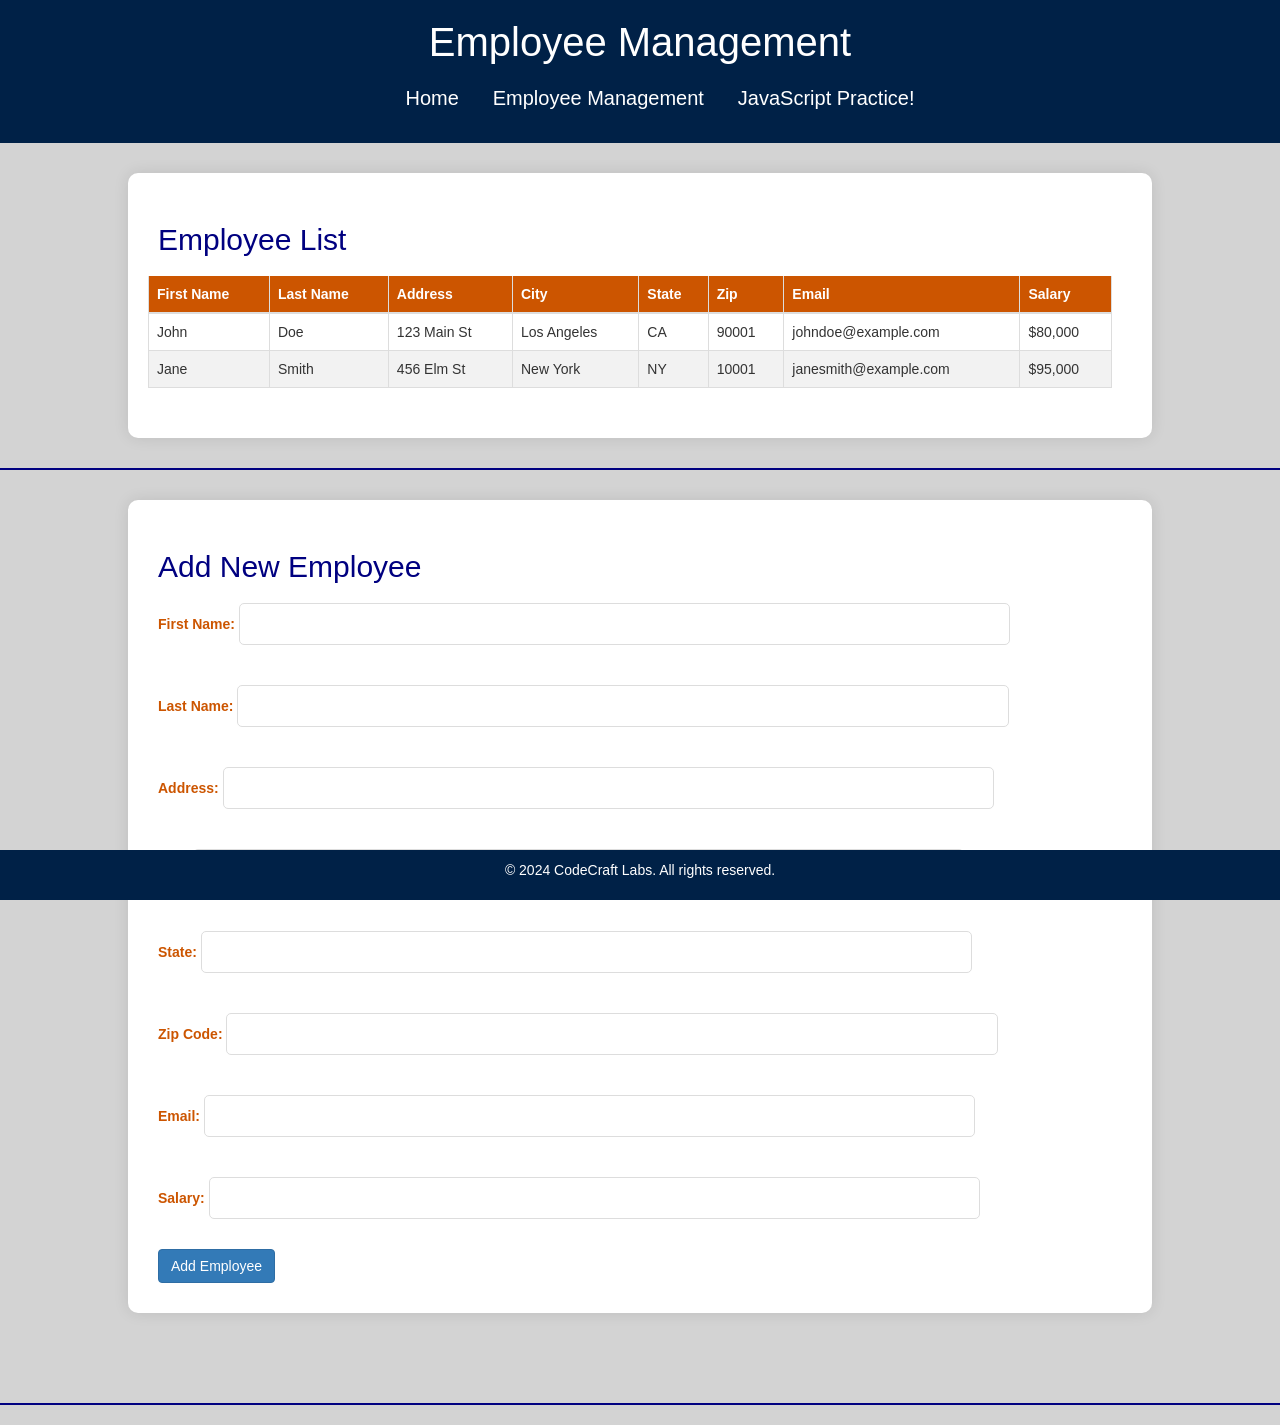
<file: emp_mgmt.html>
<!DOCTYPE html>
<html lang="en">
<head>
    <meta charset="UTF-8">
    <meta http-equiv="X-UA-Compatible" content="IE=edge">
    <meta name="viewport" content="width=device-width, initial-scale=1.0">
    <title>Employee Management</title>
    <link rel="stylesheet" href="https://maxcdn.bootstrapcdn.com/bootstrap/3.4.1/css/bootstrap.min.css">
    <link rel="stylesheet" href="style.css">
</head>
<body>
    <header>
        <h1>Employee Management</h1>
        <nav>
            <ul>
                <li><a href="index.html">Home</a></li>
                <li><a href="emp_mgmt.html">Employee Management</a></li>
                <li><a href="javascript_practice.html">JavaScript Practice!</a></li>
            </ul>
        </nav>
    </header>

    <section class="table-responsive">
        <h2>Employee List</h2>
        <table class="table">
            <thead>
                <tr>
                    <th>First Name</th>
                    <th>Last Name</th>
                    <th>Address</th>
                    <th>City</th>
                    <th>State</th>
                    <th>Zip</th>
                    <th>Email</th>
                    <th>Salary</th>
                </tr>
            </thead>
            <tbody>
                <tr>
                    <td>John</td>
                    <td>Doe</td>
                    <td>123 Main St</td>
                    <td>Los Angeles</td>
                    <td>CA</td>
                    <td>90001</td>
                    <td>johndoe@example.com</td>
                    <td>$80,000</td>
                </tr>
                <tr>
                    <td>Jane</td>
                    <td>Smith</td>
                    <td>456 Elm St</td>
                    <td>New York</td>
                    <td>NY</td>
                    <td>10001</td>
                    <td>janesmith@example.com</td>
                    <td>$95,000</td>
                </tr>
            </tbody>
        </table>
    </section>
<hr>
    <section>
        <h2>Add New Employee</h2>
        <form>
            <label for="first_name">First Name:</label>
            <input type="text" id="first_name" name="first_name"><br><br>

            <label for="last_name">Last Name:</label>
            <input type="text" id="last_name" name="last_name"><br><br>

            <label for="address">Address:</label>
            <input type="text" id="address" name="address"><br><br>

            <label for="city">City:</label>
            <input type="text" id="city" name="city"><br><br>

            <label for="state">State:</label>
            <input type="text" id="state" name="state"><br><br>

            <label for="zip">Zip Code:</label>
            <input type="text" id="zip" name="zip"><br><br>

            <label for="email">Email:</label>
            <input type="email" id="email" name="email"><br><br>

            <label for="salary">Salary:</label>
            <input type="text" id="salary" name="salary"><br><br>

            <button class="btn btn-primary" id="myFormButton" type="submit">Add Employee</button>
        </form> 
        
        
    </section>
    <h3 id="results"></h3>

    <br><br> 
    <hr>
    <footer>
        <p>&copy; 2024 CodeCraft Labs. All rights reserved.</p>
    </footer>

    <script src="script.js"></script>
</body>
</html>
</file>
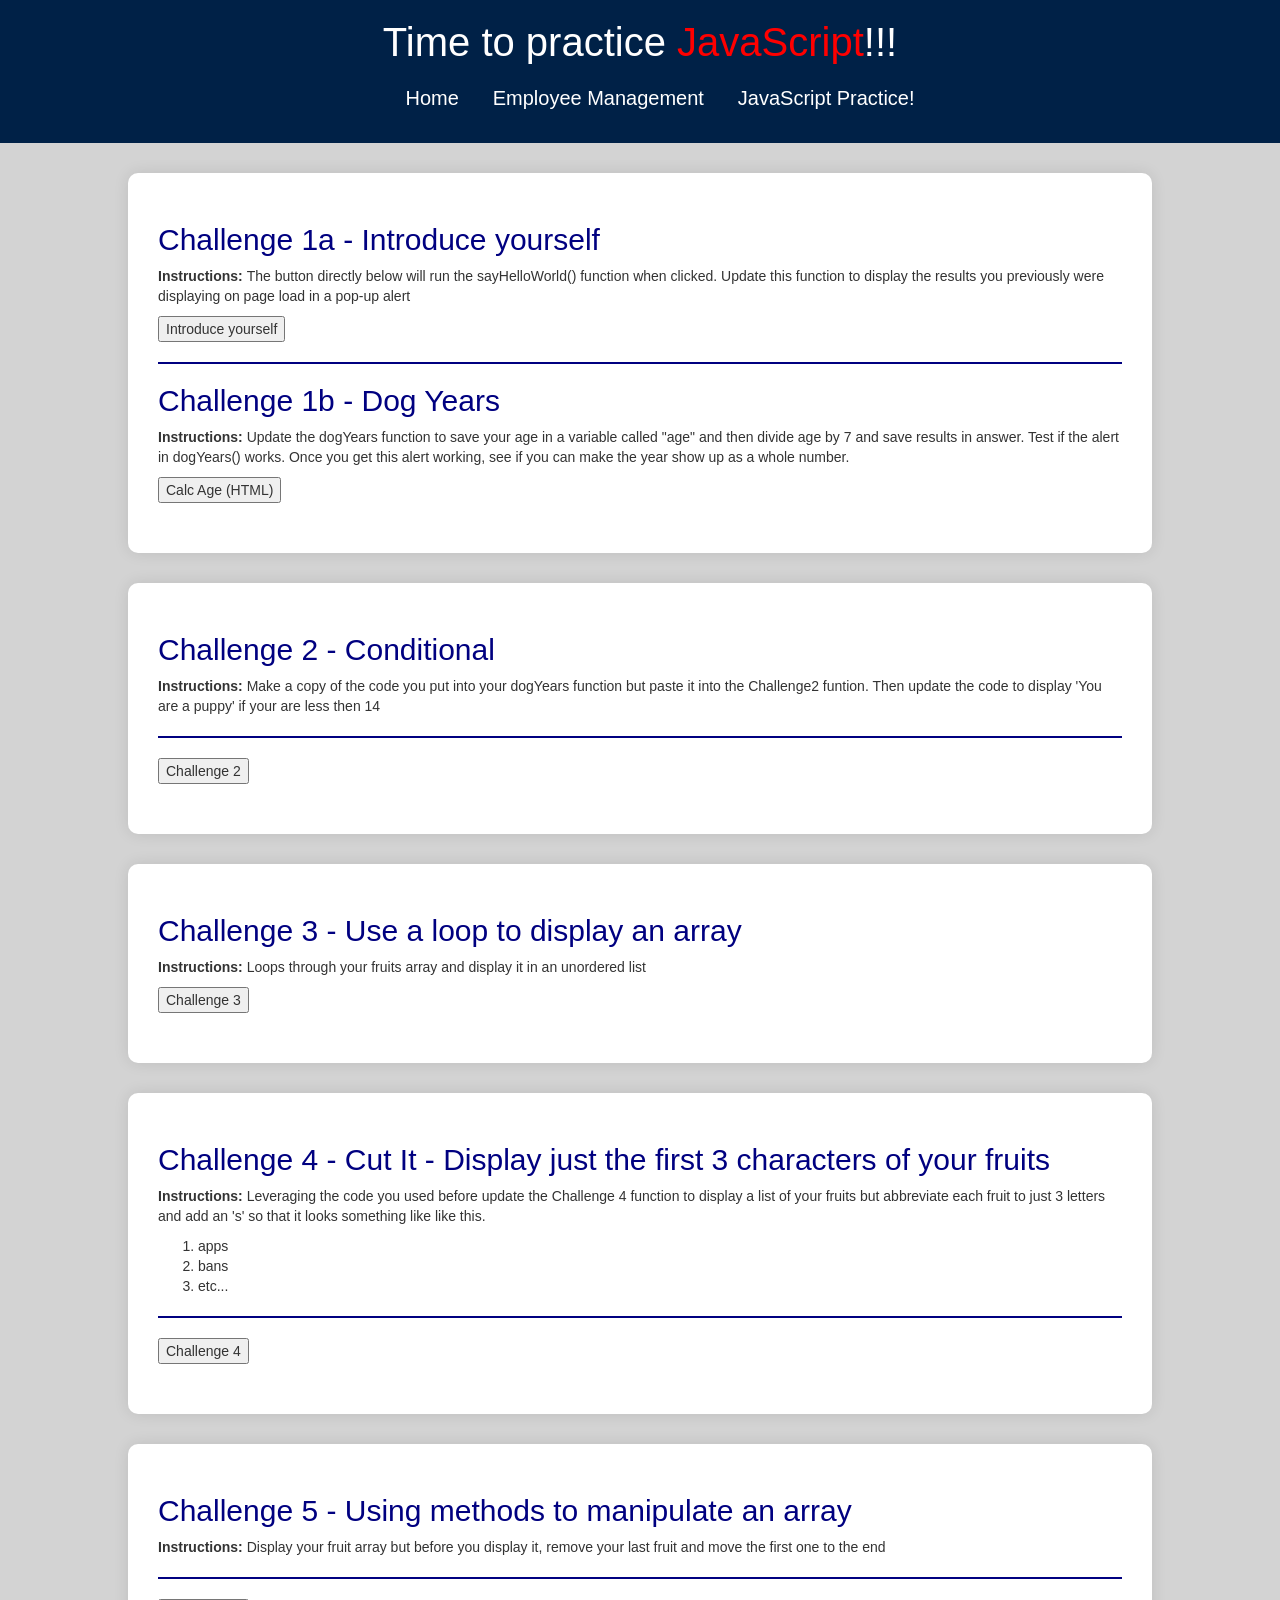
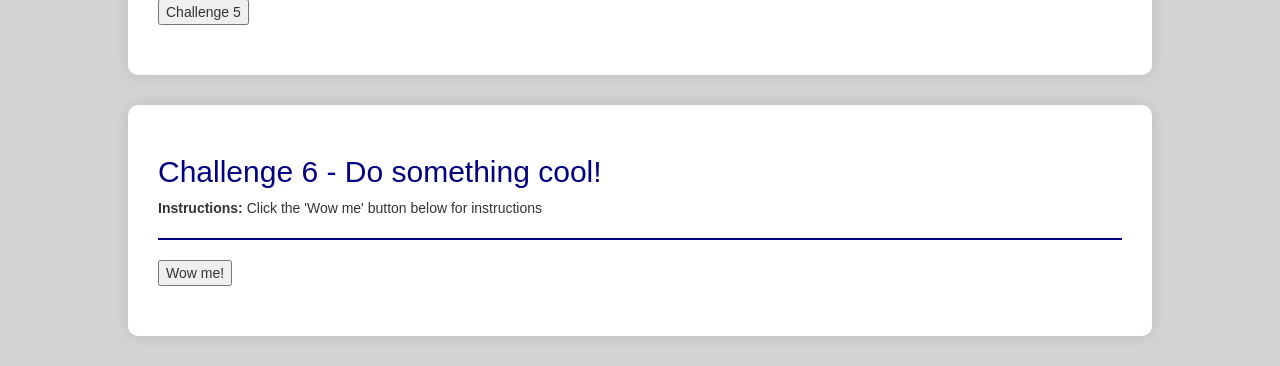
<file: javascript_practice.html>
<!DOCTYPE html>
<html lang="en">
<head>
    <meta charset="UTF-8">
    <meta name="viewport" content="width=device-width, initial-scale=1.0">
    <title>JavaScript Practice</title>
    <link rel="stylesheet" href="https://maxcdn.bootstrapcdn.com/bootstrap/3.4.1/css/bootstrap.min.css">
    <link rel="stylesheet" href="style.css">
    
</head>
<header>
    <h1>Time to practice <span id="txt-red">JavaScript</span>!!!</h1>
    <nav>
        <ul>
            <li><a href="index.html">Home</a></li>
            <li><a href="emp_mgmt.html">Employee Management</a></li>
            <li><a href="javascript_practice.html">JavaScript Practice!</a></li>
        </ul>
    </nav>
</header>

<body>
     <section>
        <h2>Challenge 1a - Introduce yourself</h2> 
        <p>
            <b>Instructions: </b>The button directly below will run the sayHelloWorld() function when clicked.  
              Update this function to display the results you previously were displaying on page load
              in a pop-up alert
        </p>
        <button onclick="sayHelloWorld()">Introduce yourself</button>
        
        <hr>
        
        <h2>Challenge 1b - Dog Years</h2> 
        <p><b>Instructions: </b>Update the dogYears function to save your age in a variable called "age" and then divide age by 7 and save results in answer. Test if the alert in dogYears() works.  Once you get this alert working, see if you can make the year show up as a whole number.</p>
        <button onclick="dogYears()">Calc Age (HTML)</button>
        <h3 id="results1"></h3> 
     </section>

     <section>
        <h2>Challenge 2 - Conditional</h2> 
        <p><b>Instructions: </b>Make a copy of the code you put into your dogYears function but paste it into the Challenge2 funtion.  
            Then update the code to display 'You are a puppy' if your are less then 14
        </p>
        <hr>
        <button  onclick="Challenge2()">Challenge 2</button>
        <h3 id="results2"></h3> 
     </section>

     <section>
        <h2>Challenge 3 - Use a loop to display an array</h2> 
        <p><b>Instructions: </b>Loops through your fruits array and display it in an unordered list</p>
        <button  onclick="Challenge3()">Challenge 3</button>
        <h3 id="results3"></h3> 
     </section>

     <section>
        <h2>Challenge 4 - Cut It - Display just the first 3 characters of your fruits</h2> 
        <p><b>Instructions: </b>Leveraging the code you used before update the Challenge 4 function to display a list of your fruits but abbreviate each fruit to just 3 letters and add
            an 's' so that it looks something like like this.
            <ol>
                <li>apps</li>
                <li>bans</li>
                <li>etc...</li>
            </ol>
        </p>
        <hr>
        <button  onclick="Challenge4()">Challenge 4</button>
        <h3 id="results4"></h3> 
     </section>

     <section>
        <h2>Challenge 5 - Using methods to manipulate an array</h2> 
        <p><b>Instructions: </b> Display your fruit array but before you display it, remove your last fruit and move the first one to the end</p>
        <hr>
        <button onclick="Challenge5()">Challenge 5</button>
        <h3 id="results5"></h3> 
     </section>

     <section>
        <h2>Challenge 6 - Do something cool!</h2> 
        <p><b>Instructions: </b>Click the 'Wow me' button below for instructions</p>
        <hr>
        <button onclick="Challenge6()">Wow me!</button>
        <h3 id="results6"></h3> 
     </section>

    <script src="script.js"></script>
</body>
</html>
</file>
<file: style.css>
/* Global Styling */
body {
 font-family: 'Arial', sans-serif;
 /* border: solid; */
 margin: 0;
 padding: 0;
 background-color: lightgrey;
 color: #333;
}


/* Header and Navigation Styling */
header {
    background-color: #002147;  
    color: #ffffff;  
    padding: 20px;
    text-align: center;
}

header h1 {
    font-family: 'Arial', sans-serif;
    margin: 0px 0px 20px;
    font-size: 40px;
 }

#txt-red {
    color:red;
}


nav ul li {
    display: inline;
    margin: 0 15px 0px 15px;
}

nav li a {
    color: #ffffff; /* White */
    text-decoration: none;
    font-size: 20px;
}

nav ul li a:hover {
    text-decoration: underline;
} 



/* Section Styling */
section {
    padding: 30px;
    background-color: #ffffff; /* White */
    margin: 30px auto;
    border-radius: 10px;
    box-shadow: 0px 0px 15px rgba(0, 0, 0, 0.1);
    width: 80%;
}


/* Table Styling */
table {
    width: 100%;
    border-collapse: collapse;
    margin: 20px -10px;
}

table th, table td {
    border: 1px solid #ddd;
    padding: 10px;
    text-align: left;
}

table th {
    background-color: #cc5500; /* Burnt Orange */
    color: #ffffff; /* White */
}

table tr:nth-child(even) {
    background-color: #f2f2f2; /* Light Khaki for contrast */
}

table tr:hover {
    background-color: #d3d3d3;
}

/* Form Styling */
form label {
    font-weight: bold;
    margin-bottom: 5px;
    display: inline-block;
    color: #cc5500; /* Burnt Orange */
}

form input[type="text"], form input[type="email"] {
    padding: 10px;
    margin: 10px 0;
    width: 80%;
    border: 1px solid #ddd;
    border-radius: 5px;
}

form input[type="submit"] {
 
}

form input[type="submit"]:hover {
    
}



/* Footer Styling */
footer {
    background-color: #002147; /* Navy Blue */
    color: #ffffff; /* White */
    text-align: center;
    padding: 10px;
    position: fixed;
    bottom: 0;
    width: 100%;
}

footer p {
    margin: 10;
}

/* Additional Styling for Image Gallery in index.html */
img {
    border-radius: 10px;
    margin: 20px;
}

/* Custom Highlight Section Styling */
h2 {
    color: navy
}

h3 {
    color: #cc5500; /* Burnt Orange */
}

hr {
    border: 0;
    height: 2px;
    background: navy; /* Navy Blue */
}

#results {
    text-align: center;
    color:red
}
</file>
